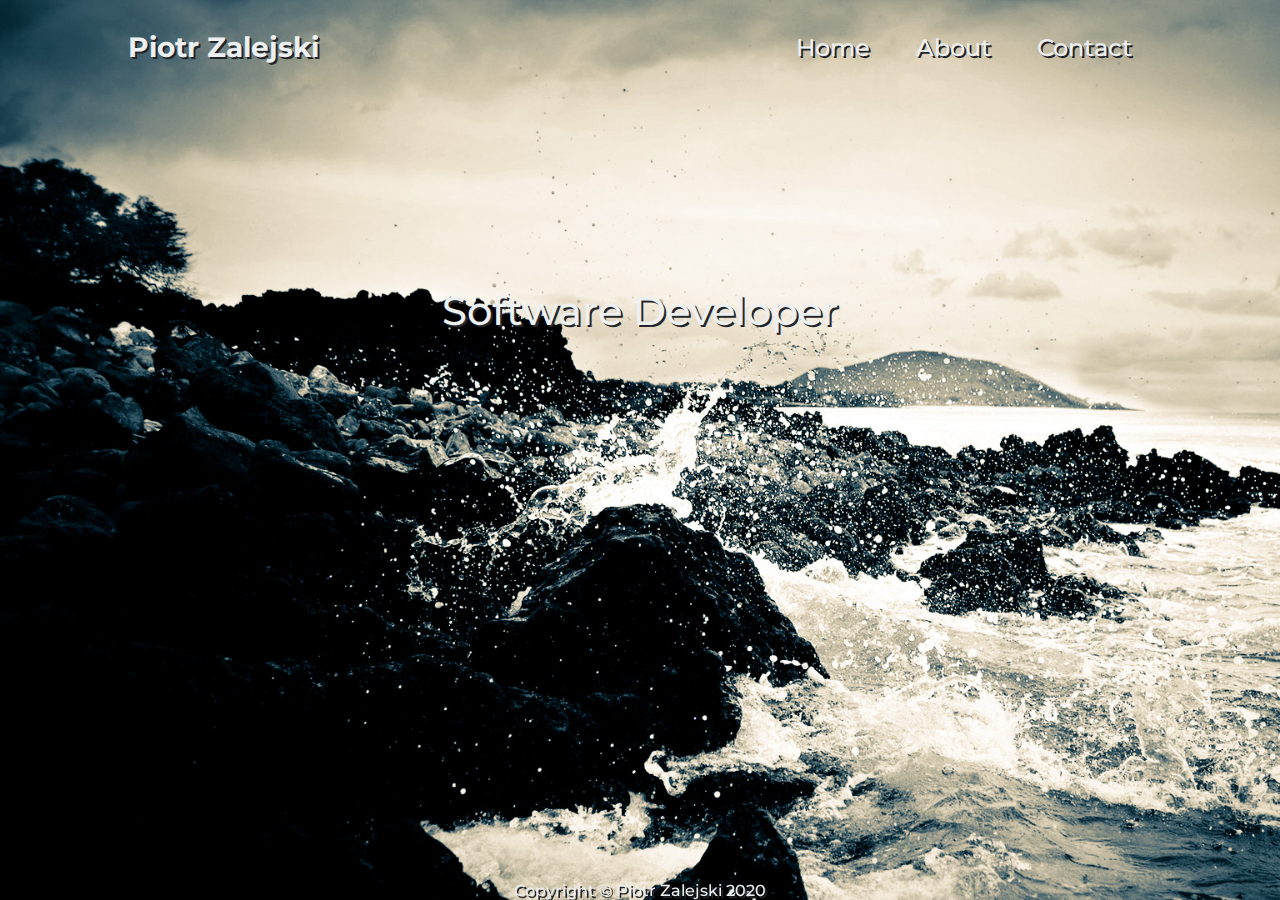
<file: index.html>
<!DOCTYPE html>
    <head>
        <title>My Portfolio</title>
        <link rel="stylesheet" type="text/css" href="style.css" />
    </head>
    <body class="home">
        <header>
            <h3>Piotr Zalejski</h3>
            <nav>
                <ul class="nav_links">
                    <li><a href="index.html">Home</a></li>
                    <li><a href="about/about.html">About</a></li>
                    <li><a href="contact/contact.html">Contact</a></li>
                </ul>
            </nav>
        </header> 
        <p class="intro_text">Software Developer</p>
        <footer class="footer">
            <p>Copyright &copy; Piotr Zalejski 2020</p>
        </footer>
    </body>
</html>
</file>
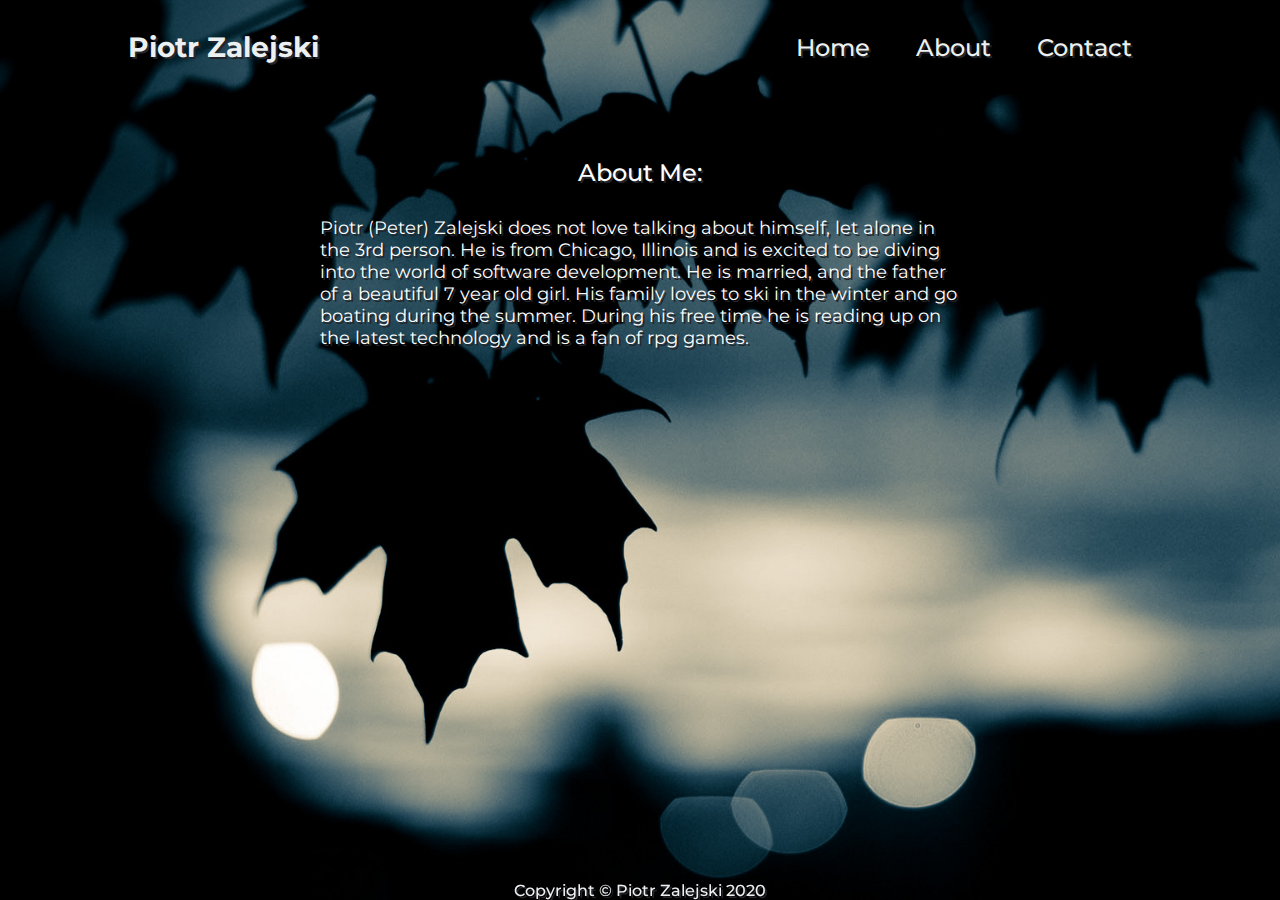
<file: about/about.html>
<!DOCTYPE html>
    <head>
        <title>About Me</title>
        <link rel="stylesheet" type="text/css" href="../style.css" />
    </head>
    <body class="about">
        <header>
            <h3>Piotr Zalejski</h3>
            <nav>
                <ul class="nav_links">
                    <li><a href="../index.html">Home</a></li>
                    <li><a href="about.html">About</a></li>
                    <li><a href="../contact/contact.html">Contact</a></li>
                </ul>
            </nav>
        </header> 
        <h3 class="aboutme">About Me:</h3>
        <p class="about_me_text"> 
            Piotr (Peter) Zalejski does not love talking about himself, let alone in the 3rd person. He is from Chicago, Illinois and is excited to be diving into the world of software development. He is married, and the father of a beautiful 7 year old girl. His family loves to ski in the winter and go boating during the summer. During his free time he is reading up on the latest technology and is a fan of rpg games.
            
        </p>
        <footer class="footer">
            <p>Copyright &copy; Piotr Zalejski 2020</p>
        </footer>
    </body>
</html>
</file>
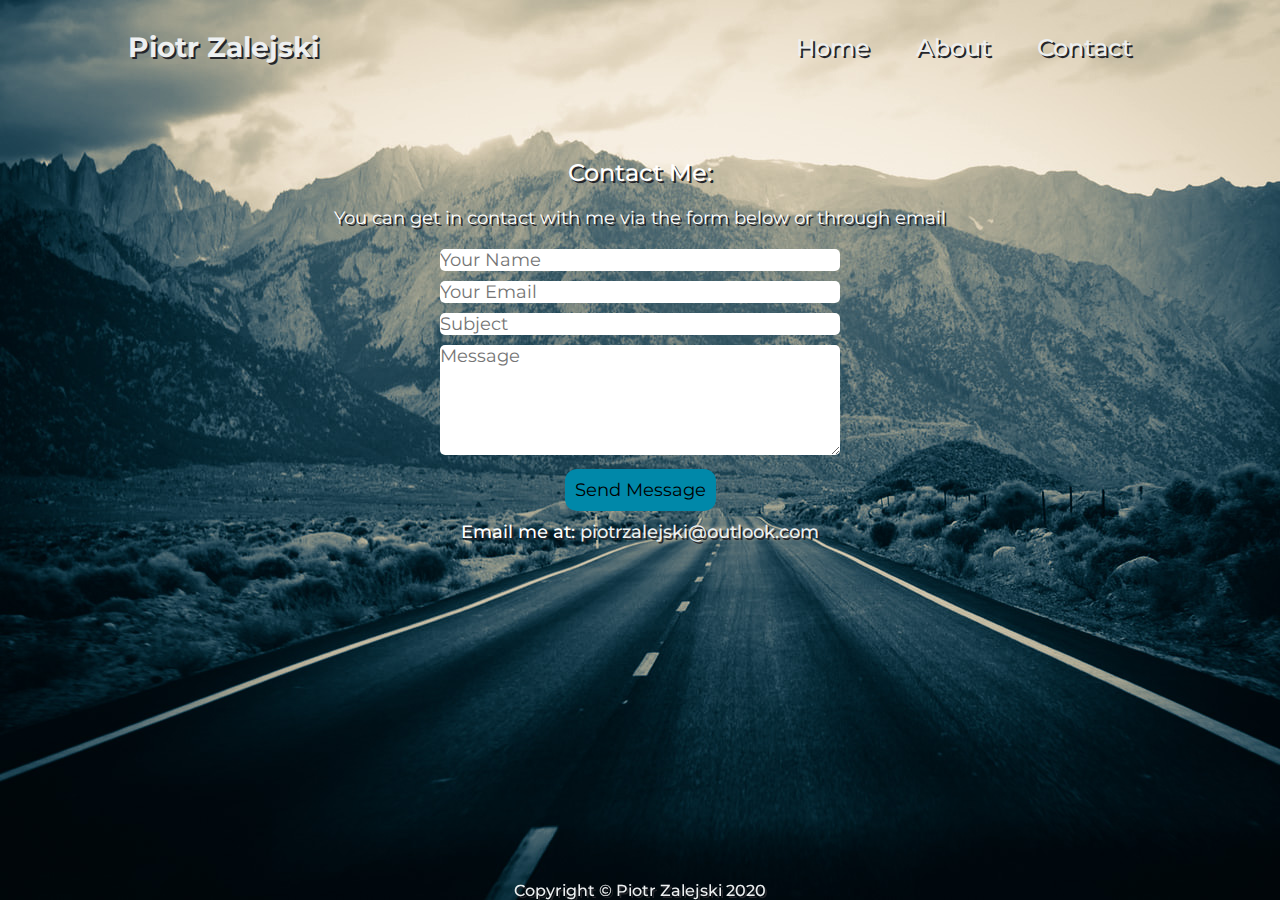
<file: contact/contact.html>
<!DOCTYPE html>
    <head>
        <title>Contact Me</title>
        <link rel="stylesheet" type="text/css" href="../style.css" />
    </head>
    <body class="contactbg">
        <header>
            <h3>Piotr Zalejski</h3>
            <nav>
                <ul class="nav_links">
                    <li><a href="../index.html">Home</a></li>
                    <li><a href="../about/about.html">About</a></li>
                    <li><a href="contact.html">Contact</a></li>
                </ul>
            </nav>
        </header> 
        <h3 class="contact">Contact Me:</h3>  
        <fieldset style="width:auto;">
            <legend align="center">You can get in contact with me via the form below or through email</legend>         
                <div class="contactme">
                    <form id="contact-form" method="post">
                        <div class="name-info">
                            <input type="text" name="name" placeholder="Your Name" />
                        </div>
                        <div class="email-info">
                            <input type="email" class="validation" name="email" placeholder="Your Email" />
                        </div>
                        <div class="subject-msg">
                            <input type="text"  name="subject" placeholder="Subject"  />
                        </div>
                        <div class="msg">
                            <textarea name="message" rows="5" placeholder="Message"></textarea>
                        </div>
                        <button class="submit-button" type="submit">Send Message</button>
                    </form>
                    </div>
                    <div class="myemail">
                    <p >Email me at: <a class="email1" href="mailto:piotrzalejski@outlook.com">piotrzalejski@outlook.com</a></p>
                    </div>
                </div>
        </fieldset>
        </div>
        <footer class="footer">
            <p>Copyright &copy; Piotr Zalejski 2020</p>
        </footer>
    </body>
</html>
</file>
<file: style.css>
@import url('https://fonts.googleapis.com/css?family=Montserrat:500');

* {
    padding: 0;
    box-sizing: border-box;
    margin: 0;
}
body {
    background-image: url(images/crashing-waves-3_edited.jpg); 
    background-size: cover;
    background-repeat: no-repeat;
    background-attachment: fixed;
}

.contactbg {
    background-image: url(images/road_edited.jpg);
    background-size: cover;
    background-repeat: no-repeat;
    background-attachment: fixed;

}

.about {
    background-image: url(images/leaves_edited.jpg);
    background-size: cover;
    background-repeat: no-repeat;
    background-attachment: fixed;
}

header {
    font-family: "Montserrat", sans-serif;
    font-weight: 500;
    font-size: 24px;
    color: #edf0f1;
    display: flex;
    justify-content: space-between;
    align-items: center;
    padding: 30px 10%;
    text-shadow: 2px 2px #24252A;

}

footer {
    position: fixed;
    width: 100%;
    bottom: 0;
    text-align: center;
}

.footer {
    font-family: "Montserrat", sans-serif;
    font-weight: 500;
    font-size: 16px;
    color: #edf0f1;
    text-shadow: 2px 2px #24252A;
}

li, a {
    font-family: "Montserrat", sans-serif ;
    font-weight: 500;
    font-size: 24px;
    color: #edf0f1;
    text-decoration: none;
}

.email1 {
    font-family: "Montserrat", sans-serif ;
    font-weight: 500;
    font-size: 18px;
    color: #edf0f1;
    text-decoration: none;
}

.myemail {
    font-family: "Montserrat", sans-serif ;
    font-weight: 500;
    font-size: 18px;
    color: #edf0f1;
    text-decoration: none;
}
.nav_links {
    list-style-type: none;
}

.nav_links li {
    display: inline-block;
    padding:  0px 20px;
}

.nav_links li a {
    transition:  all .3s ease 0s;
}

a:hover {
    color: #0088a9
}

/*#content {
    font-family: "Montserrat", sans-serif;
    font-weight: 500;
    font-size: 16px;
    color: #edf0f1;
    display: flex;
    justify-content: space-between;
    align-items: center;
    padding: 30px 10%;
}*/

.intro_text {
    font-family: "Montserrat", sans-serif ;
    font-weight: 500;
    font-size: 40px;
    color: #edf0f1;
    text-decoration: none;
    text-align: center;
    padding-top: 15%;
    text-shadow: 2px 2px #24252A;
}

.aboutme {
    font-family: "Montserrat", sans-serif;
    color: white;
    text-shadow: 2px 2px #24252A;
    font-size: 24px;
    font-weight: 500;
    text-align: center;
    width: auto;
    padding-top: 5%;
}


.about_me_text {
    font-family: "Montserrat", sans-serif;
    color: white;
    text-shadow: 2px 2px #24252A;
    text-align: left;
    font-size: 18px;
    width: auto;
    padding: 30px 25%;

}

.contact {
    font-family: "Montserrat", sans-serif;
    color: white;
    text-shadow: 2px 2px #24252A;
    width: auto;
    text-align: center;
    padding-top: 5%;
    font-size: 24px;
    font-weight: 500;
}

.contactme {
    font-family: "Montserrat", sans-serif;
    color: white;
    text-shadow: 2px 2px #24252A;
    width: auto;
    text-align: center;

}

legend {
    font-family: "Montserrat", sans-serif;
    color: white;
    text-shadow: 2px 2px #24252A;
    font-size: 18px;
    width: auto;
    text-align: center;
    padding-top: 20px;
}


fieldset{

    border-radius: 5px;
    border: hidden;
    padding: 0px 5%;
    padding-top: 10px;
    text-align: center;
}

.myemail{
    font-family: "Montserrat", sans-serif;
    color: white;
    text-shadow: 2px 2px #24252A;
    width: auto;
    font-size: 18px;
    padding: 10px 10%;
}

.myemail a:hover {
    color: #0088a9
}

input[type=text], input[type=email] {
    width: 400px;
    font-family: "Montserrat", sans-serif;
    color: #0088a9;
    border: 2px hidden ;
    border-radius: 5px;
    font-size: 18px;
}

textarea {
    width: 400px;
    font-family: "Montserrat", sans-serif;
    color: #0088a9;
    border: 2px hidden ;
    border-radius: 5px;
    font-size: 18px;
}

.msg, .name-info, .email-info, .subject-msg {
    padding-top: 10px;
}

.submit-button {
    margin-top: 10px;
    font-family: "Montserrat", sans-serif;
    background-color:#0088a9;
    border-radius: 12px;
    text-emphasis: bold;
    font-size: 18px;
    border: none;
    padding: 10px;
}

.submit-button:hover {
    background-color: #24252A;
    color: white;
}

/*.bluetext {
    color: #0088a9
}*/
</file>
